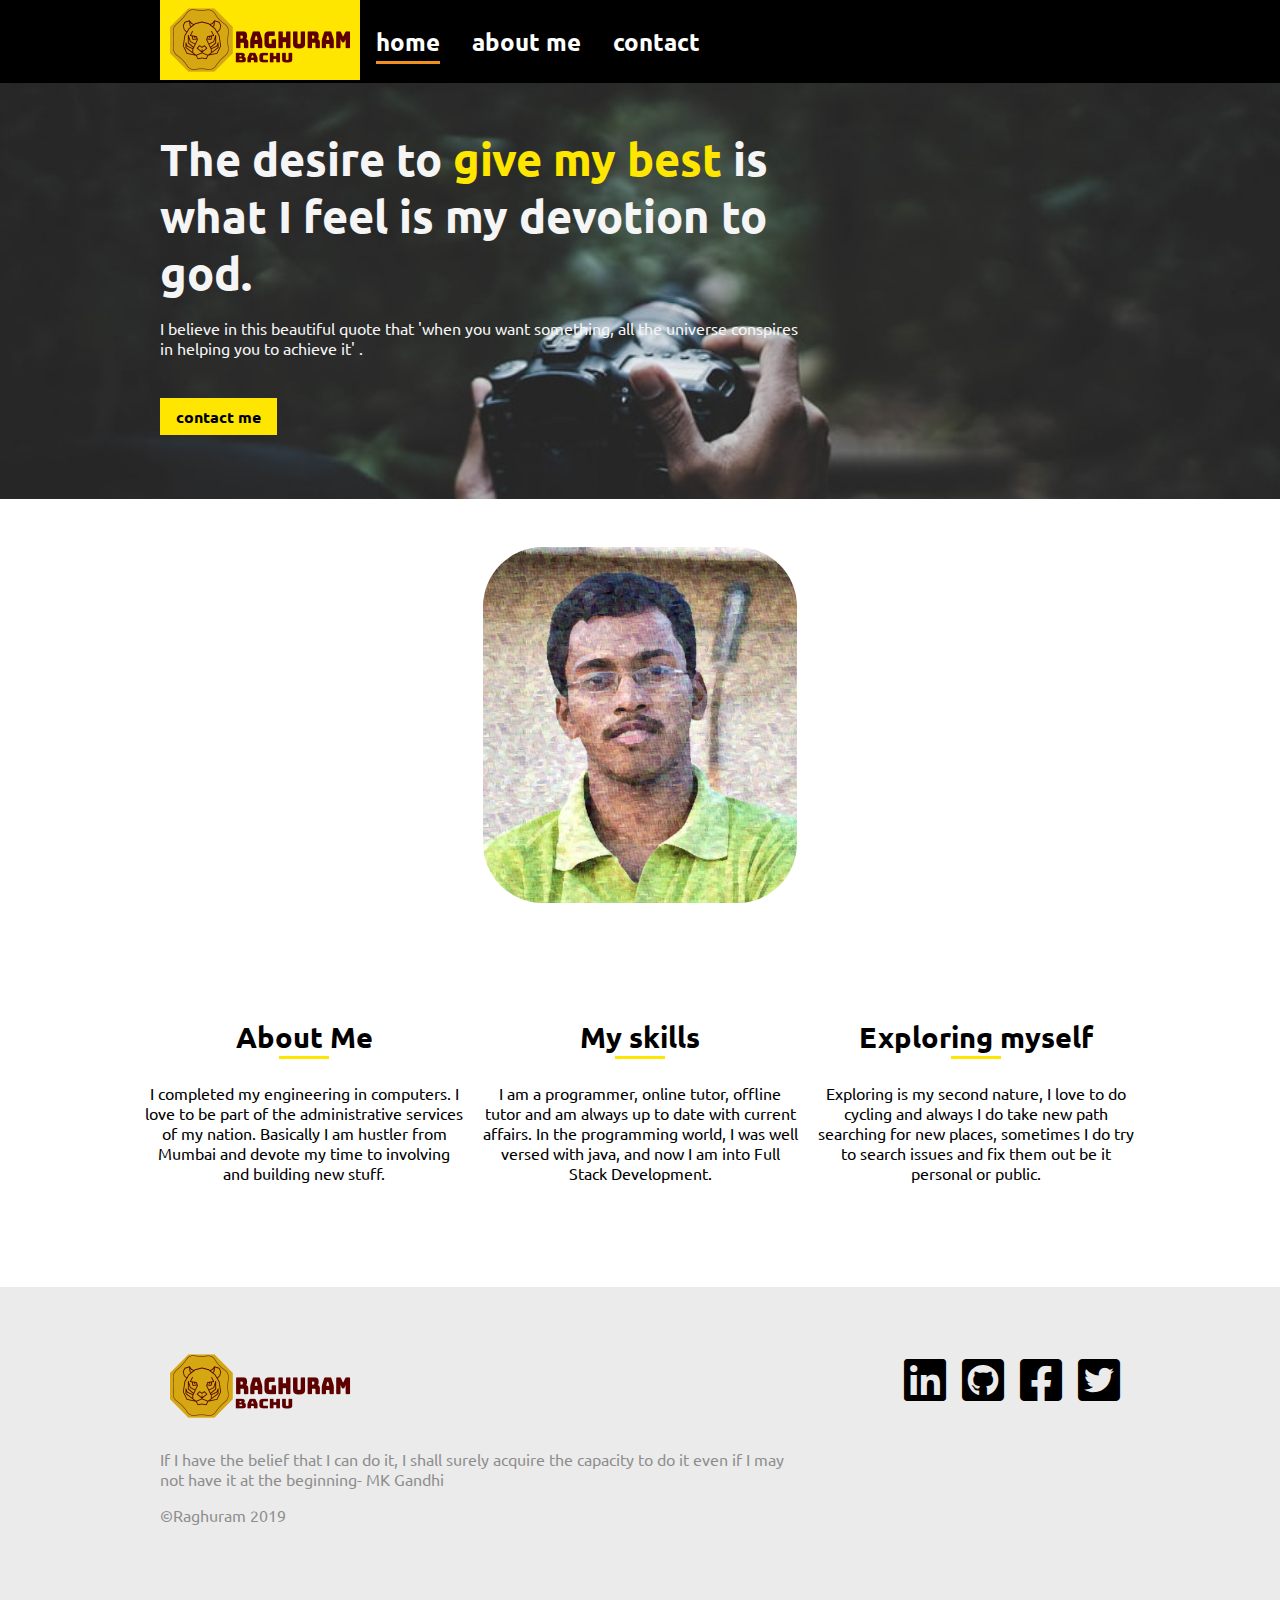
<file: index.html>
<!DOCTYPE html>
<html lang="en">
<head>
    <!-- Global site tag (gtag.js) - Google Analytics -->
    <script async src="https://www.googletagmanager.com/gtag/js?id=UA-153452594-1"></script>
    <script>
    window.dataLayer = window.dataLayer || [];
    function gtag(){dataLayer.push(arguments);}
    gtag('js', new Date());

    gtag('config', 'UA-153452594-1');
    </script>

    <meta charset="UTF-8">
    <meta name="viewport" content="width=device-width, initial-scale=1.0">
    <meta http-equiv="X-UA-Compatible" content="ie=edge">
    <title>Portfolio</title>

    <!-- Typography -->
    <link href="https://fonts.googleapis.com/css?family=Montserrat:400,700|Slabo+27px|Ubuntu:400,700&display=swap" rel="stylesheet">

    <!-- font-awesome -->
   <link rel="stylesheet" href="https://cdnjs.cloudflare.com/ajax/libs/font-awesome/5.11.2/css/all.css">

    <!-- Custom Css -->
    <link rel="stylesheet" href="./css/styles.css">

</head>
<body>


    <header class="header header-home grid-container">
            <div class="header-content">
                <a class="brand-logo-link" href="index.html">
                    <img src="img/raghuram2.png" alt="" class="logo">
                </a>

                <button  class="open-navigation">&#9776;</button>
                
                <nav class="nav">
                    <button class="close-nav"> &times; </button>
                    <ul class="nav-list">
                        <li class="nav-item"><a href="index.html" class="nav-link current">home</a></li>
                        <li class="nav-item"><a href="about.html" class="nav-link">about me</a></li>
                        <li class="nav-item"><a href="contact.html" class="nav-link">contact</a></li>
                    </ul>
                </nav>
            </div>
        </header>




    <main class="main-container">

        <section class="hero grid-container">

            <h1 class="hero-title">The desire to <span> give my best</span> is what I feel is my devotion to god.</h1>
            <p class="hero-subtitle"> I believe in this beautiful quote that 'when you want something, all the universe conspires in helping you to achieve it' .</p>
            <a class="btn btn-primary btn-home" href="./contact.html">contact me</a>

        </section>

        <section class="my-image">

            <img class="mine-image" src="./img/art_raghuram.png" alt="">

        </section>

        <section class="info grid-container">

            <div class="skill-info">
                    <h2 class="info-title">
                        About Me
                    </h2>
                    <p class="info-body">
                        I completed my engineering in computers. I love to be part of the administrative services of my nation. Basically I am hustler from Mumbai and devote my time to involving and building new stuff.
                    </p>
            </div>

            <div class="skill-info">
                    <h2 class="info-title">
                        My skills
                    </h2>
                    <p class="info-body">
                        I am a programmer, online tutor, offline tutor and am always up to date with current affairs. In the programming world, I was well versed with java, and now I am into Full Stack Development.
                    </p>
            </div>

            <div class="skill-info">
                    <h2 class="info-title">
                        Exploring myself
                    </h2>
                    <p class="info-body">
                        Exploring is my second nature, I love to do cycling and always I do take new path searching for new places, sometimes I do try to search issues and fix them out be it personal or public.
                    </p>
            </div>

        </section>

    </main>

    <footer class="footer grid-container">
        <div class="brand-info">
            <h1 class="brand-info-title"><img src="./img/raghuram2.png" alt=""></h1>
            <p class="brand-info-body">If I have the belief that I can do it, I shall surely acquire the capacity to do it even if I may not have it at the beginning- MK Gandhi</p>
            <p class="fine-print">&copy;Raghuram 2019</p>

        </div>
        <div class="social-media">

            <ul class="social-media-list">

                <li class="social-media-item"><a class="sm-link" href="https://www.linkedin.com/in/raghurambachu/" target="_blank"><i class="fab fa-linkedin"></i></a> </li>
                <li class="social-media-item"><a class="sm-link" href="https://github.com/raghurambachu" target="_blank"><i class="fab fa-github-square"></i></a></li>
                <li class="social-media-item"><a class="sm-link" href="https://www.facebook.com/raghuram.r.bachu" target="_blank"><i class="fab fa-facebook-square"></i></a> </li>
                <li class="social-media-item"><a class="sm-link" href="https://twitter.com/RaghuramBachu" target="_blank"><i class="fab fa-twitter-square"></i></a> </li>
                

            </ul>

        </div>

    </footer>

<script src="./script.js"></script>
    
</body>
</html>
</file>
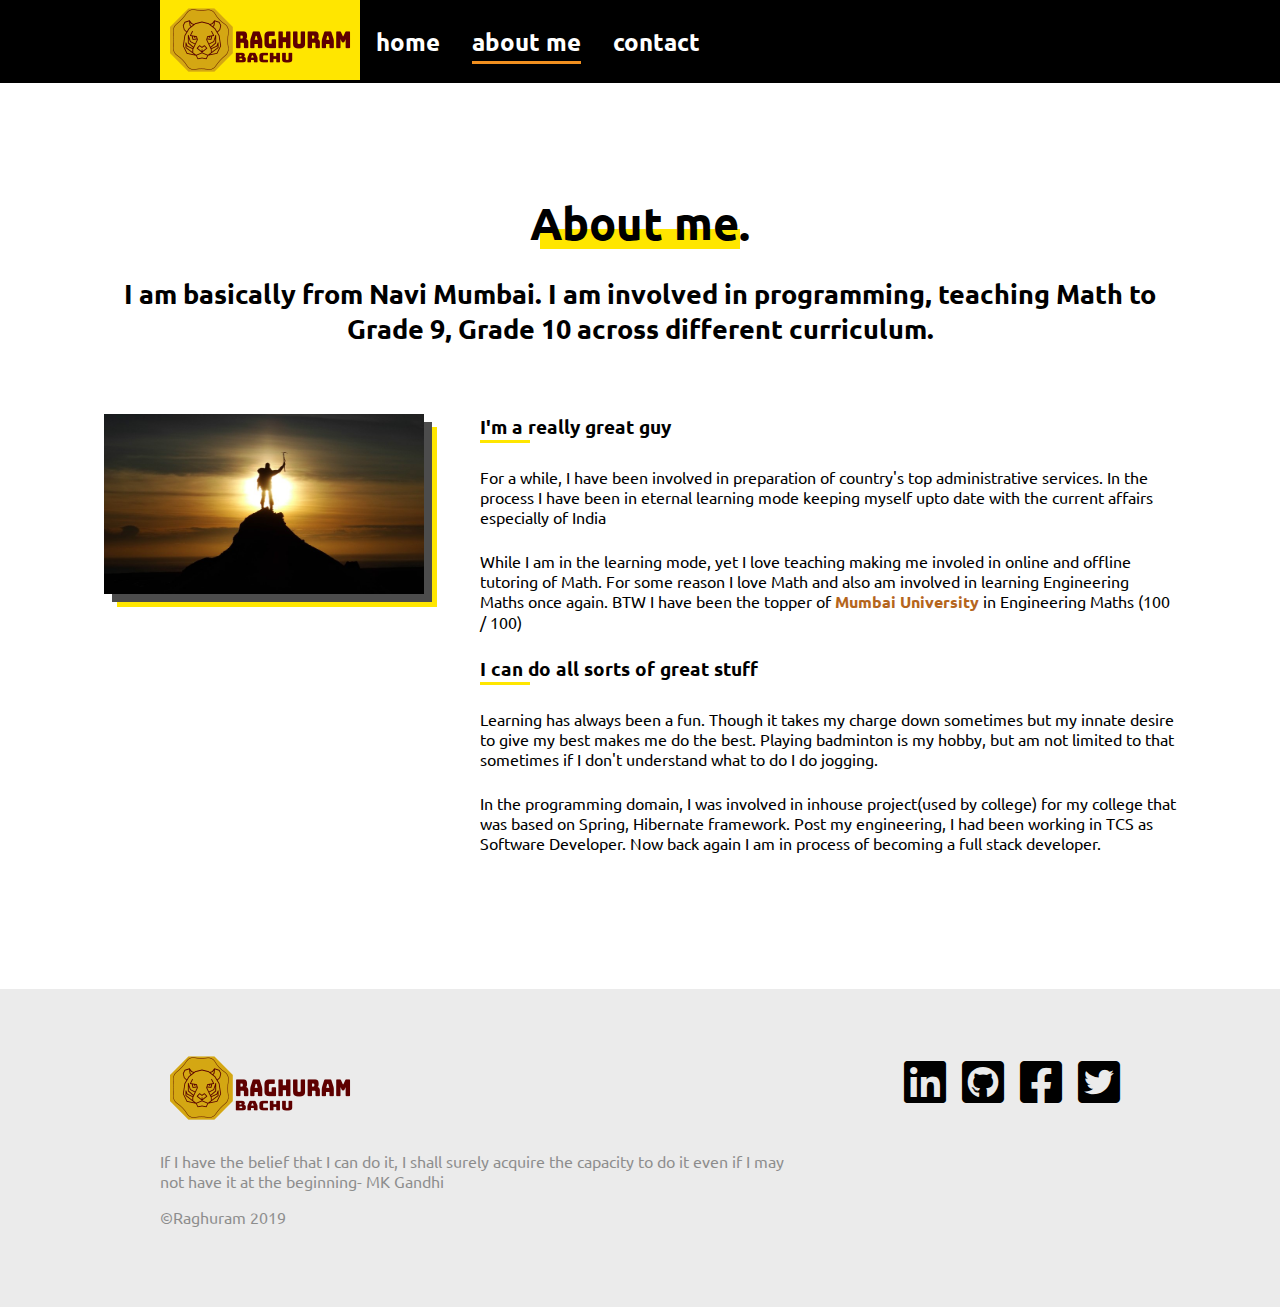
<file: about.html>
<!DOCTYPE html>
<html lang="en">
<head>
    <!-- Global site tag (gtag.js) - Google Analytics -->
    <script async src="https://www.googletagmanager.com/gtag/js?id=UA-153452594-1"></script>
    <script>
    window.dataLayer = window.dataLayer || [];
    function gtag(){dataLayer.push(arguments);}
    gtag('js', new Date());

    gtag('config', 'UA-153452594-1');
    </script>

    <meta charset="UTF-8">
    <meta name="viewport" content="width=device-width, initial-scale=1.0">
    <meta http-equiv="X-UA-Compatible" content="ie=edge">
    <title>About me</title>

    <!-- Typography -->
    <link href="https://fonts.googleapis.com/css?family=Montserrat:400,700|Slabo+27px|Ubuntu:400,700&display=swap" rel="stylesheet">

    <!-- font-awesome -->
   <link rel="stylesheet" href="https://cdnjs.cloudflare.com/ajax/libs/font-awesome/5.11.2/css/all.css">

    <!-- Custom Css -->
    <link rel="stylesheet" href="./css/styles.css">

</head>
<body>


    <header class="header header-home grid-container">
            <div class="header-content">
                <a class="brand-logo-link" href="index.html">
                    <img src="img/raghuram2.png" alt="" class="logo">
                </a>

                <button  class="open-navigation">&#9776;</button>
                
                <nav class="nav">
                    <button class="close-nav"> &times; </button>
                    <ul class="nav-list">
                        <li class="nav-item"><a href="index.html" class="nav-link">home</a></li>
                        <li class="nav-item"><a href="about.html" class="current nav-link">about me</a></li>
                        <li class="nav-item"><a href="contact.html" class="nav-link">contact</a></li>
                    </ul>
                </nav>
            </div>
        </header>




    <main class="main main-container grid-container ">
        
                <h1 class="page-title">About me.</h1>
                <p class="page-subtitle">I am basically from Navi Mumbai. I am involved in programming, teaching Math to Grade 9, Grade 10 across different curriculum.</p>
                <img class="main-image" src="./img/conquer.jpg" alt="image">

                <div class="main-content">

                    <h3 class="content-title">I'm a really great guy</h3>
                    <p class="content-body">For a while, I have been involved in preparation of country's top administrative services. In the process I have been in eternal learning mode keeping myself upto date with the current affairs especially of India</p>
                        <p class="content-body"> While I am in the learning mode, yet I love teaching making me involed in online and offline tutoring of Math. For some reason I love Math and also am involved in learning Engineering Maths once again. BTW I have been the topper of <span> Mumbai University</span> in Engineering Maths (100 / 100)</p>

                    <h3 class="content-title">I can do all sorts of great stuff  </h3>
                    <p class="content-body">Learning has always been a fun. Though it takes my charge down sometimes but my innate desire to give my best makes me do the best. Playing badminton is my hobby, but am not limited to that sometimes if I don't understand what to do I do jogging.</p>
                        <p class="content-body">In the programming domain, I was involved in inhouse project(used by college) for my college that was based on Spring, Hibernate framework. Post my engineering, I had been working in TCS as Software Developer. Now back again I am in process of becoming a full stack developer. </p>


                </div>

       

    </main>

   <footer class="footer grid-container">
        <div class="brand-info">
            <h1 class="brand-info-title"><img src="./img/raghuram2.png" alt=""></h1>
            <p class="brand-info-body">If I have the belief that I can do it, I shall surely acquire the capacity to do it even if I may not have it at the beginning- MK Gandhi</p>
            <p class="fine-print">&copy;Raghuram 2019</p>

        </div>
        <div class="social-media">

            <ul class="social-media-list">

                <li class="social-media-item"><a class="sm-link" href="https://www.linkedin.com/in/raghurambachu/" target="_blank"><i class="fab fa-linkedin"></i></a> </li>
                <li class="social-media-item"><a class="sm-link" href="https://github.com/raghurambachu" target="_blank"><i class="fab fa-github-square"></i></a></li>
                <li class="social-media-item"><a class="sm-link" href="https://www.facebook.com/raghuram.r.bachu" target="_blank"><i class="fab fa-facebook-square"></i></a> </li>
                <li class="social-media-item"><a class="sm-link" href="https://twitter.com/RaghuramBachu" target="_blank"><i class="fab fa-twitter-square"></i></a> </li>
                

            </ul>

        </div>

    </footer>

<script src="./script.js"></script>
    
</body>
</html>
</file>
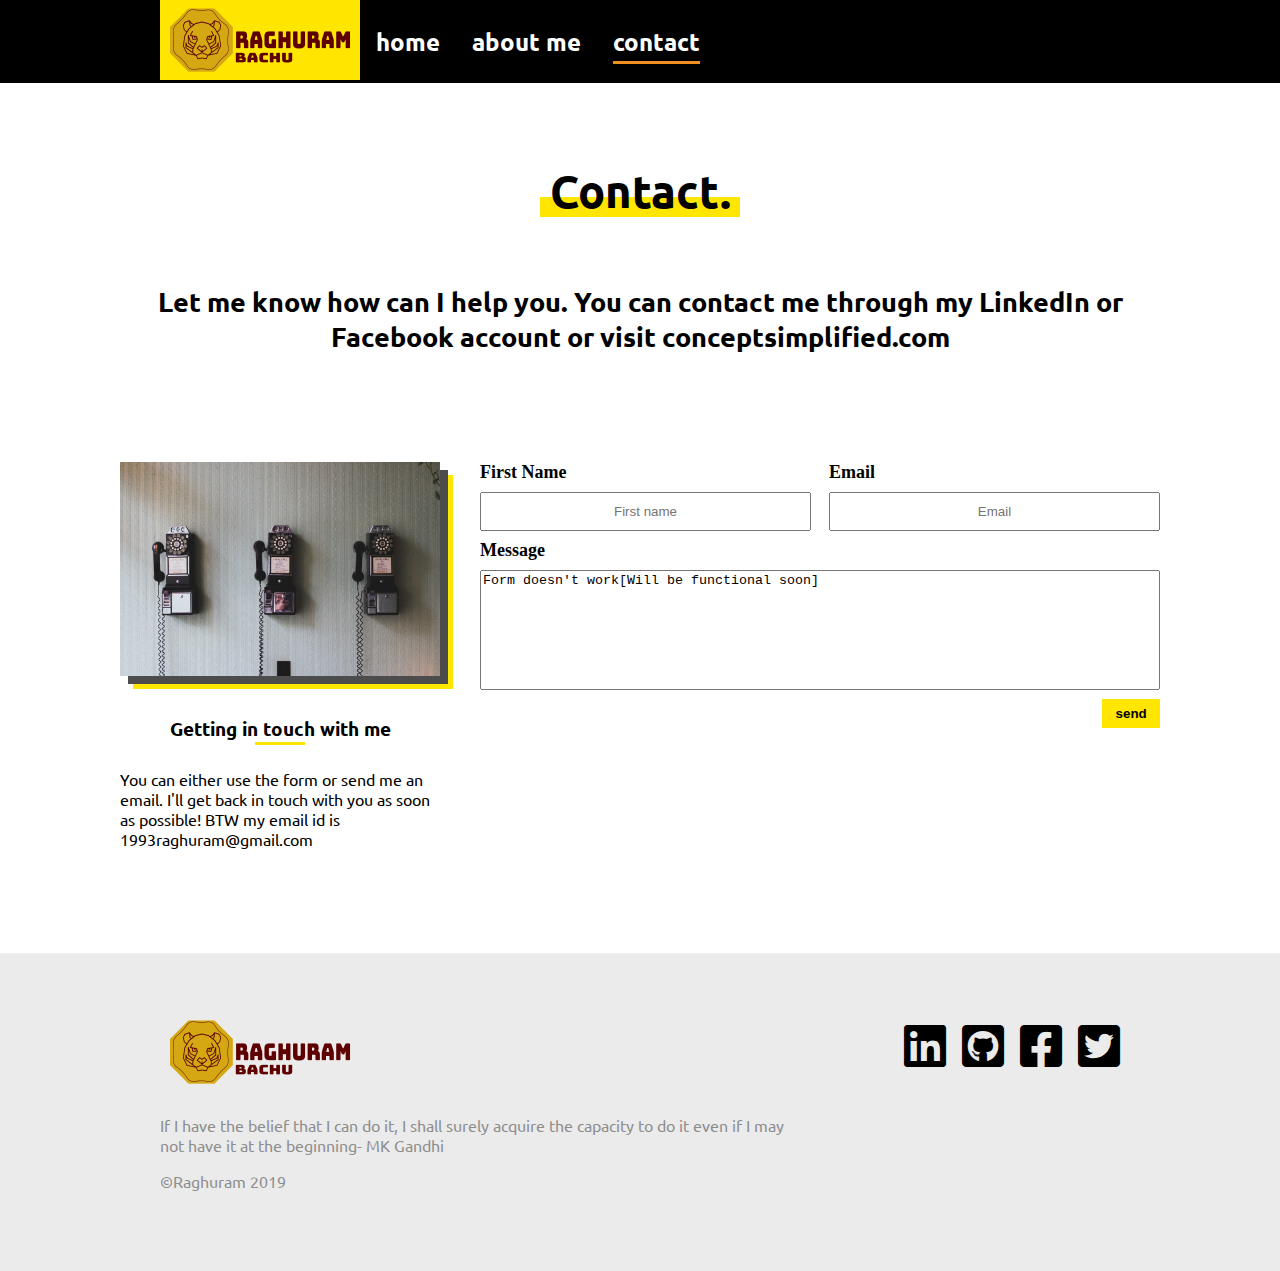
<file: contact.html>
<!DOCTYPE html>
<html lang="en">
<head>
    <!-- Global site tag (gtag.js) - Google Analytics -->
    <script async src="https://www.googletagmanager.com/gtag/js?id=UA-153452594-1"></script>
    <script>
    window.dataLayer = window.dataLayer || [];
    function gtag(){dataLayer.push(arguments);}
    gtag('js', new Date());

    gtag('config', 'UA-153452594-1');
    </script>

    <meta charset="UTF-8">
    <meta name="viewport" content="width=device-width, initial-scale=1.0">
    <meta http-equiv="X-UA-Compatible" content="ie=edge">
    <title>Contact</title>

    <!-- Typography -->
    <link href="https://fonts.googleapis.com/css?family=Montserrat:400,700|Slabo+27px|Ubuntu:400,700&display=swap" rel="stylesheet">

    <!-- font-awesome -->
   <link rel="stylesheet" href="https://cdnjs.cloudflare.com/ajax/libs/font-awesome/5.11.2/css/all.css">

    <!-- Custom Css -->
    <link rel="stylesheet" href="./css/styles.css">

</head>
<body>


    <header class="header header-home grid-container">
            <div class="header-content">
                <a class="brand-logo-link" href="index.html">
                    <img src="img/raghuram2.png" alt="" class="logo">
                </a>

                <button  class="open-navigation">&#9776;</button>
                
                <nav class="nav">
                    <button class="close-nav"> &times; </button>
                    <ul class="nav-list">
                        <li class="nav-item"><a href="index.html" class="nav-link">home</a></li>
                        <li class="nav-item"><a href="about.html" class="nav-link">about me</a></li>
                        <li class="nav-item"><a href="contact.html" class="current nav-link">contact</a></li>
                    </ul>
                </nav>
            </div>
        </header>




    <main class="contact-main grid-container ">
        
            
                    <h1 class="page-title">Contact.</h1>
                    <p class="page-subtitle">Let me know how can I help you. You can contact me through my LinkedIn or Facebook account or visit conceptsimplified.com  </p>
                    <img class="main-image" src="./img/contact.jpg" alt="contact-image">
        
                    <div class="contact-content">
        
                        <h3 class="content-title">Getting in touch with me</h3>
                        <p class="content-body">You can either use the form or send me an email. I'll get back in touch with you as soon as possible! BTW my email id is 1993raghuram@gmail.com</p>
        
                    </div>
            
                    <div class="secondary-content">
                            <form class="contact-form" action="https://raghurambachu.github.io" method="get">
                
                                <label class="fnamelabel" for="fname">First Name</label>
                                <input class="fnameinput" type="text" id="fname" placeholder="First name" >
                        
                                <label class="emaillabel" for="email">Email</label>
                                <input class="emailinput" type="email" id="email" placeholder="Email" >
                            
                                <label class="messagelabel" for="message">Message</label>
                                <textarea class="messageinput" name="message" id="message">Form doesn't work[Will be functional soon]</textarea>
                        
                                <button class="btn btn-send-contact">send</button>
                            
                            </form>
                    </div>

    </main>



    <footer class="footer grid-container">
        <div class="brand-info">
            <h1 class="brand-info-title"><img src="./img/raghuram2.png" alt=""></h1>
            <p class="brand-info-body">If I have the belief that I can do it, I shall surely acquire the capacity to do it even if I may not have it at the beginning- MK Gandhi</p>
            <p class="fine-print">&copy;Raghuram 2019</p>

        </div>
        <div class="social-media">

            <ul class="social-media-list">

                <li class="social-media-item"><a class="sm-link" href="https://www.linkedin.com/in/raghurambachu/" target="_blank"><i class="fab fa-linkedin"></i></a> </li>
                <li class="social-media-item"><a class="sm-link" href="https://github.com/raghurambachu" target="_blank"><i class="fab fa-github-square"></i></a></li>
                <li class="social-media-item"><a class="sm-link" href="https://www.facebook.com/raghuram.r.bachu" target="_blank"><i class="fab fa-facebook-square"></i></a> </li>
                <li class="social-media-item"><a class="sm-link" href="https://twitter.com/RaghuramBachu" target="_blank"><i class="fab fa-twitter-square"></i></a> </li>
                

            </ul>

        </div>

    </footer>

<script src="./script.js"></script>
    
</body>
</html>
</file>
<file: css/styles.css>
/* 
font-family: 'Montserrat', sans-serif;
font-family: 'Ubuntu', sans-serif;
font-family: 'Slabo 27px', serif;

*/

/* Global Styles */


* {
    box-sizing: border-box;
}

body{
    margin: 0;
    font-family: 'Ubuntu', sans-serif ;
}



a{
    text-decoration: none;
}


.btn{
    color: black;
    background: #FFE600;
    padding: 0.5em 1em;
    font-weight: bold;

}





/* Typography */
h1{
    font-size: 2.8rem;
    margin-top: 0;
    margin-bottom: 0;
}

h2{
    font-size: 1.8rem;
}

span{
    color: #FFE600;
    font-weight: bold;
}

/* General Grid container */
.grid-container{
    display: grid;
    grid-template-columns: minmax(2em,1fr) minmax(300px,3fr) minmax(2em,1fr) ;
}


@media(min-width:650px){

    .grid-container{
        grid-template-columns: minmax(2em,2fr) repeat(3,minmax(100px, 320px)) minmax(2em,2fr) ;
    }

   
}


section:last-child{
    margin: 1.5em 0;
}


/* Navigation Section */

header{
    background: black;
}





.logo{
    height: 80px;
    object-fit: cover;
    width: 200px;
    background: #FFE600;
}


.header-content{
    grid-column: 2/-2;
    display: flex;

    
 }

 .open-navigation{
     background: 0;
     color: #fff;
     border: 0;
     font-size: 2rem;
     padding: 0.5em;
     margin-left: auto;
     height: 70px;
     
     
 }

 .nav { 
    position: fixed;
    background: #000;
    top: 0;
    right: 0;
    bottom: 0;
    left: 0;
    width: 100%;
    left: 100%;
    transform: translateX(0);
    transition: transform 500ms;
    
}

.nav-open{
    transform: translateX(-100%) ;
}

.nav-list {
    display: flex;
    list-style: none;
    margin: 0;
    padding: 0;
    
    height: 100%;
    align-items: center;
    justify-content: space-around;
    flex-direction: column;
}

.nav-link {
    color: #fff;
    text-decoration: none;
    font-size: 3rem;
    font-weight: 700;
}

.nav-link:hover,
.nav-link:focus {
    color: #FFE600;
}

.close-nav{
    border: 0;
    background: 0;
    color: #fff;
    font-size: 3rem;
    font-weight: 700;
    cursor: pointer;
    padding: 0.5em;
    position: absolute;

}



@media(min-width:600px){

.close-nav, .open-navigation{
    display: none;
}

.nav{
    position: initial;
    
    
}

.nav-list{
    flex-direction: row;
    justify-content: flex-start;
   
}

.nav-item{
    margin: 0 1em;
}

.nav-link{
    font-size: 1.5rem;
}
    

}



/* Hero Section */
.hero{
    
    background-image: url(../img/portfolio.jpg);
    background-size: cover;
    background-position: top left;
    color: whitesmoke;
    padding: 2em 0;
    
   
}

.hero > *{
    grid-column: 2 / -2;
}

.btn-home{
    justify-self: start;
    margin-bottom: 1em;
    margin-top: 1.5em;
    
    
}

.btn-home:hover, .btn-home:focus{
    background: #f18f1f ;
    color: whitesmoke;
}


@media(min-width:650px){
    
    .hero > *{
        grid-column: 2 / span 2 ;
    }
}


/* Info section */

.skill-info{
    
    grid-column: 2 / -2;
    text-align: center;
}

@media(min-width:650px){

    .hero{
        padding: 3em 0;
    }

    .info{
        grid-gap: 1em;
        padding: 4em 0;
    }
    
   .skill-info{
       grid-column: span 1;
   }

   .skill-info:first-child{
       grid-column: 2;
   }
}

.my-image{
    width: 100vw;
    height: 40vh;
    
}

.mine-image{
    height: 99%;
    display: block;
    margin: 3em 0;
    margin-left: auto;
    margin-right: auto;
    border-radius: 60px;


}





/* Footer section */
.footer > *{
    grid-column: 2/-2;
}

.footer h1{
    margin: 0;
}

.footer{
    text-align: center;
}

.footer{
    padding: 2em 0 0;
    text-align: center;
    background: #EBEBEB;
}

.social-media{
    grid-row: 1 /span 1;
}

.social-media-list{

    display: flex;
    margin: 0;
    padding: 0;
    list-style: none;
    justify-content: center;

    
}

.social-media-item{
    margin-left: 1em;

}

.sm-link{
    font-size: 3rem;
    color: black;
}

.sm-link:hover, .sm-link:focus{
    opacity: 0.7;
}

.footer p{
    opacity: 0.4;
}

.brand-info-title img{
    width: 200px;
    height: 70px;
    object-fit: cover;
}

@media(min-width:650px){
    
    .brand-info{
        grid-column: 2 / span 2;
        text-align: left;
    }

    .social-media{
        grid-column: 4 / 5;
        justify-self: end;
    }

    .footer{
        justify-content: baseline;
        padding: 4em 0;
    }


}



/* about.html page */

/* Main container */

.main{
    padding: 2em 0;
    
}

.main > *{
    grid-column: 2 / -2;
}

.main-image{
    width: 100%;
    display: block;
    box-shadow: 8px 8px 0px #4c4c4c , 13px 13px 0px #FFE600 ;
   
}

.info-title::after, .content-title::after{
    content: "";
    display: block;
    background: #FFE600;
    width: 50px;
    height: 3px;
}

.info-title::after{
    margin: 0 auto;
}

.page-title , .page-subtitle {
    text-align: center;
}

.page-title::after{
    content: "";
    width: 200px;
    height: 20px;
    background: #FFE600;
    display: block;
    margin-left: auto;
    margin-right: auto;
    margin-top: -23px;
}

.content-body span{
    color: #B5651D;
}

@media(min-width: 700px){

    .main{
        grid-template-areas: 
        ". title title title ."
        ". subtitle subtitle subtitle ."
        ". image body body ."
        ". .     body body ."
        ;

        grid-column-gap: 3.5em;
        margin: 5em 0;
    }

    .content-title{
        margin-top: 0;
    }

    .page-title{
        grid-area: title;
    }

    .page-subtitle{
        grid-area: subtitle;
        margin-bottom: 2.5em;
        font-size: 1.7rem;
        font-weight: bolder;
    }

    .main-image{
        grid-area: image;
        max-height: 100%;
       
        display: block;
        object-fit: fill;
         max-width: 100%;
        justify-self: center;
        
    }

    .main-content{
        grid-area: body;
    }

    .content-body{
        margin: 1.5em 0;
        
    }

    .content-body h3{
        font-weight: bold;
        margin-bottom: 1.5em;
    }

    


}


/* contact.html */

.contact-main > *{
    grid-column: 2/-2;   
}

.contact-main{
    margin: 5em 0;
    
}

.contact-form{
    display: grid;
    font-family: initial;
    font-size:1.125rem;
    grid-gap: 0.5em;
}

label{
    font-weight: bolder;
}


input{
    
    padding: 0.75em;
    
    text-align: center;
    transition: transform 300ms;
    
}



textarea{
    resize: none;
    height: 120px;
}


input:focus, textarea:focus{
    transform: scale(1.05);
}


.btn-send-contact{
    justify-self: end;
    border: none;
    transition: transform 300ms ;
    transition: color 300ms;
}

.btn-send-contact:hover, .btn-send-contact:focus{
    background: #f18f1f;
    color: whitesmoke;
    transform: scale(1.25);
}

.contact-content .content-title{
    text-align: center;
}

.contact-content .content-title::after{
    margin-left: auto;
    margin-right: auto;
}


@media(min-width:600px){

    .contact-main{
        grid-gap: 2.5em;
    }

    .contact-main .page-title{
        grid-row: 1 / 2;
        grid-column: 2 /span 3;
    }

    .contact-main .page-subtitle{
        grid-row: 2 / 3;
        grid-column: 2 / span 3;
       
    }

    .contact-main .main-image{
        grid-row: 3 / 4;
        grid-column: 2 /span 1;
    }

    .contact-main .contact-content{
        grid-row: 4;
        grid-column: 2 /span 1;
    }

    .contact-main .secondary-content{
        grid-row: 3 / span 2;
        grid-column: 3 / span 2;
    }


}

@media(min-width: 700px){
    .contact-form{
        grid-template-columns:repeat(2,1fr) ;
        grid-auto-flow: dense;
        grid-column-gap: 1em;
    }

    .fnamelabel, .fnameinput{
        grid-column: 1;
    }

    .emaillabel, .emailinput{
        grid-column: 2;
    }

    .messagelabel, .messageinput{
        grid-column: span 2;
    }

    .btn-send-contact{
       grid-column: 2;
      
    }
}

.current{
    border-bottom: 3px solid #f18f1f;
    padding-bottom:0.2em ;
}
</file>
